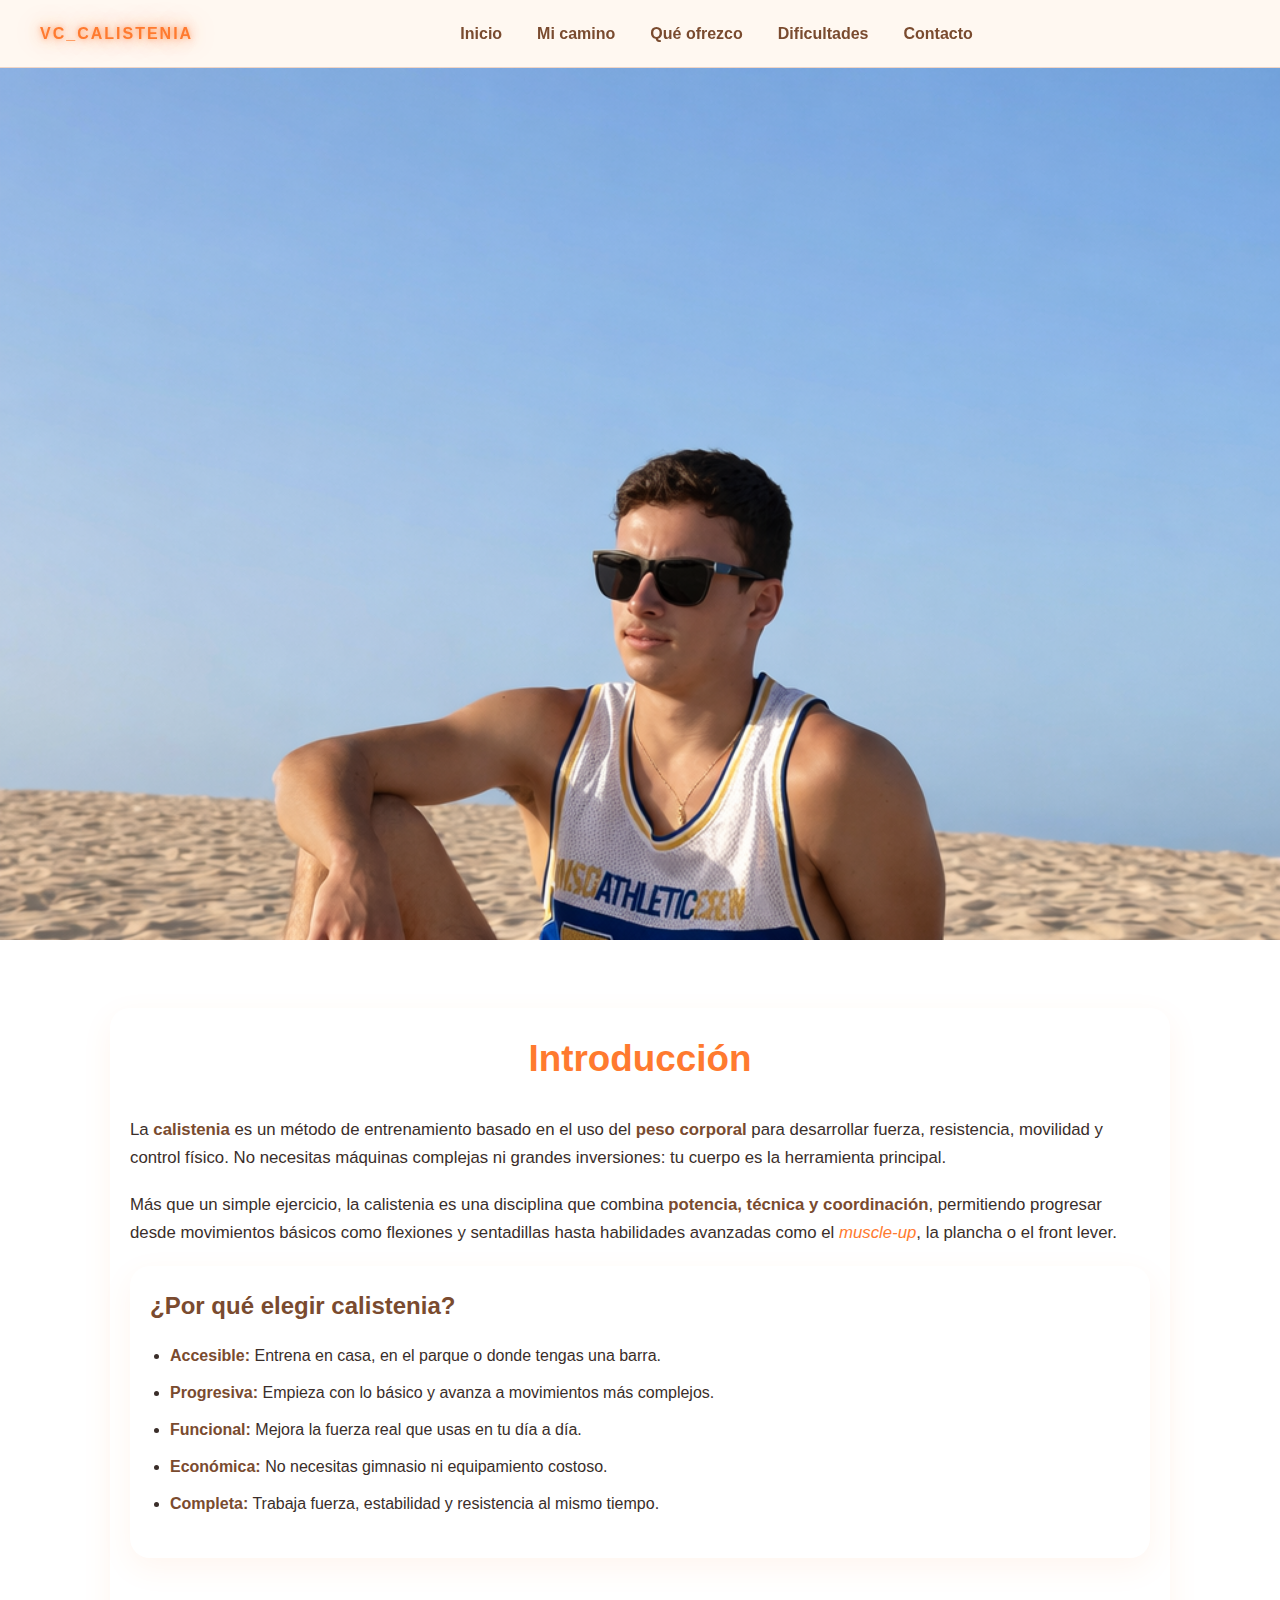
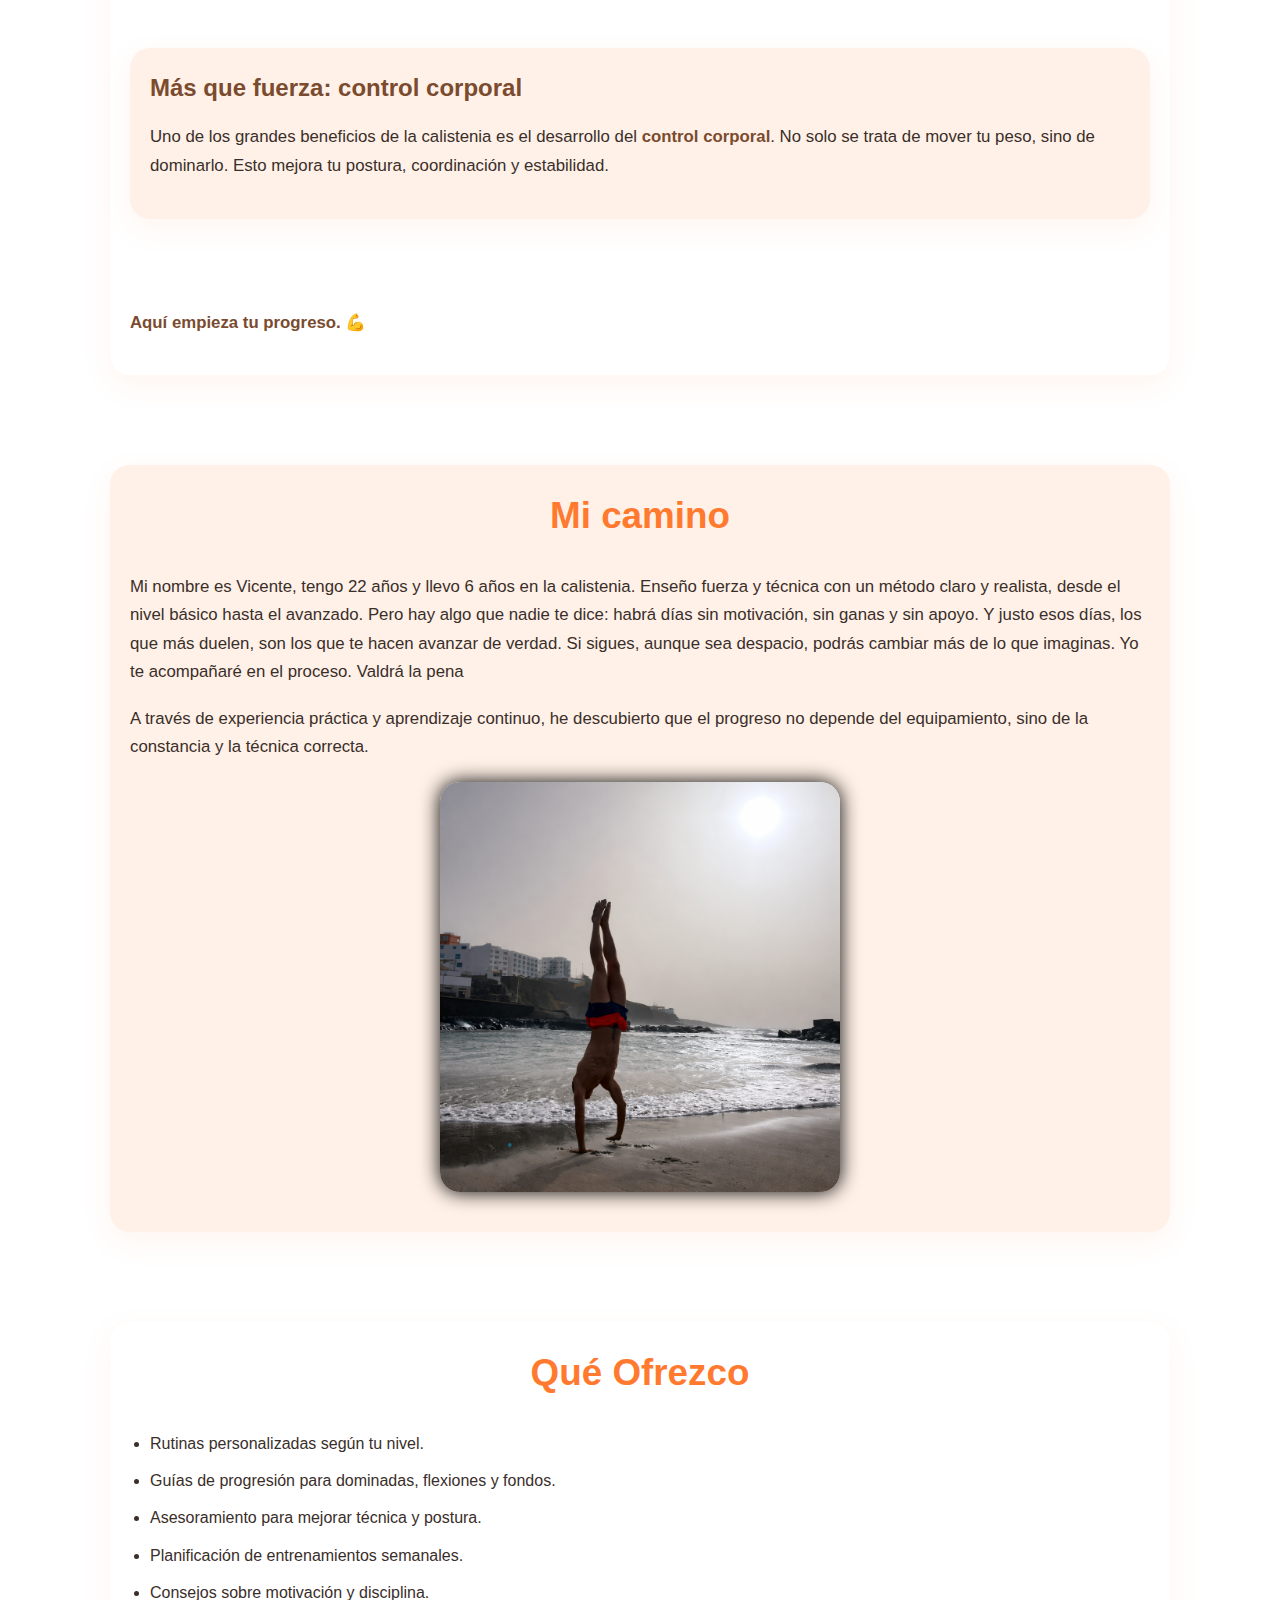
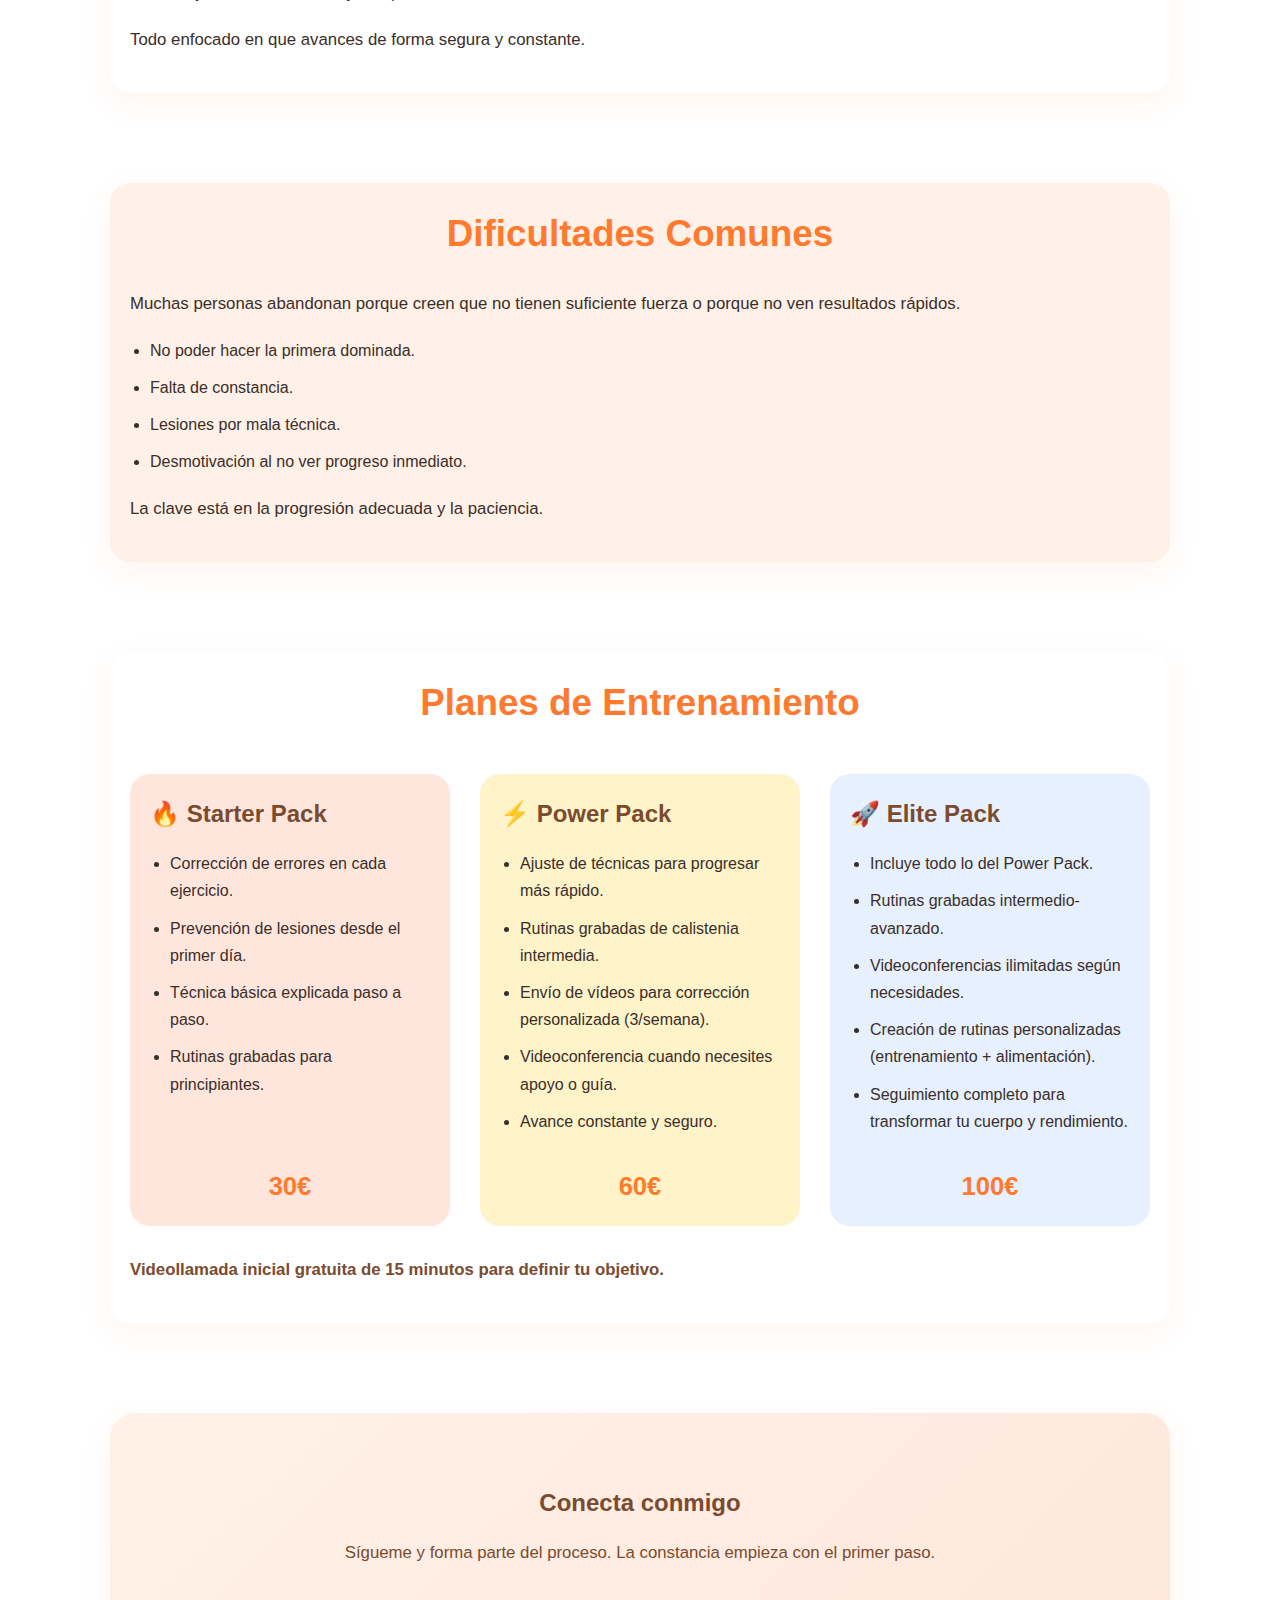
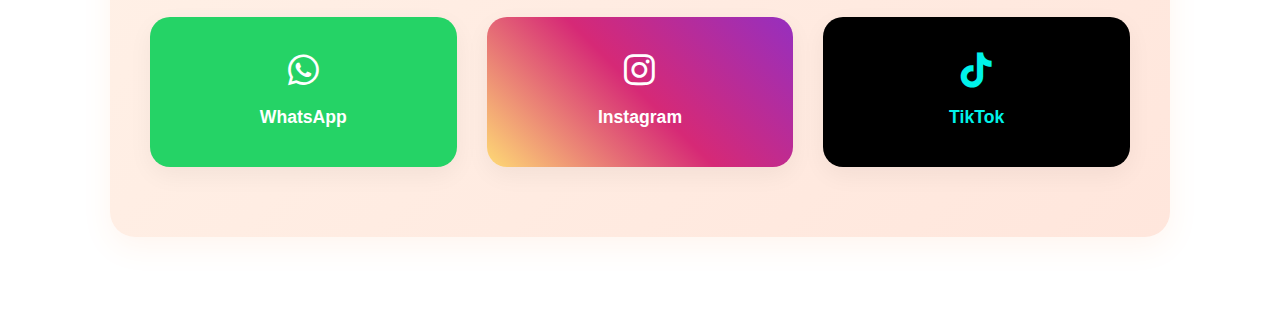
<file: index.html>
<!DOCTYPE html>
<html lang="en">

<head>
    <meta charset="UTF-8">
    <meta name="viewport" content="width=device-width, initial-scale=1.0">
    <title>Document</title>
    <link rel="stylesheet" href="style2.css">
    <link rel="stylesheet" href="animacion.css">
     <link rel="stylesheet" href="animaciontitulo.css">
    <link rel="stylesheet" href="https://cdnjs.cloudflare.com/ajax/libs/font-awesome/6.5.0/css/all.min.css">
</head>




<body>
    <div class="transition-overlay">
    <span class="circle circle1"></span>
    <span class="circle circle2"></span>
    <span class="circle circle3"></span>
</div>
    <div id="menu-principal">

        <div class="logo">VC_Calistenia</div>

        <div class="hamburguesa" id="btn-menu">
            <span></span>
            <span></span>
            <span></span>
        </div>

        <nav class="menu-links" id="menu-links">
            <a class="menu-seccion" href="#introduccion-calistenia">Inicio</a>
            <a class="menu-seccion" href="#quien-soy">Mi camino</a>
            <a class="menu-seccion" href="#que-ofrezco">Qué ofrezco</a>
            <a class="menu-seccion" href="#dificultades">Dificultades</a>
            <a class="menu-seccion" href="#contacto">Contacto</a>
        </nav>

    </div>
    <img class="imagen-principal" src="img/vicentepro.png" alt="">
    <div id="contenedor-principal">

        <section id="introduccion-calistenia">
            <header>
                <h1>Introducción</h1>
            </header>

            <article>
                <p>
                    La <strong>calistenia</strong> es un método de entrenamiento basado en el uso del
                    <strong>peso corporal</strong> para desarrollar fuerza, resistencia, movilidad
                    y control físico. No necesitas máquinas complejas ni grandes inversiones:
                    tu cuerpo es la herramienta principal.
                </p>

                <p>
                    Más que un simple ejercicio, la calistenia es una disciplina que combina
                    <strong>potencia, técnica y coordinación</strong>, permitiendo progresar
                    desde movimientos básicos como flexiones y sentadillas hasta habilidades
                    avanzadas como el <em>muscle-up</em>, la plancha o el front lever.
                </p>
            </article>

            <section>
                <h2>¿Por qué elegir calistenia?</h2>
                <ul>
                    <li><strong>Accesible:</strong> Entrena en casa, en el parque o donde tengas una barra.</li>
                    <li><strong>Progresiva:</strong> Empieza con lo básico y avanza a movimientos más complejos.</li>
                    <li><strong>Funcional:</strong> Mejora la fuerza real que usas en tu día a día.</li>
                    <li><strong>Económica:</strong> No necesitas gimnasio ni equipamiento costoso.</li>
                    <li><strong>Completa:</strong> Trabaja fuerza, estabilidad y resistencia al mismo tiempo.</li>
                </ul>
            </section>

            <section>
                <h2>Más que fuerza: control corporal</h2>
                <p>
                    Uno de los grandes beneficios de la calistenia es el desarrollo del
                    <strong>control corporal</strong>. No solo se trata de mover tu peso,
                    sino de dominarlo. Esto mejora tu postura, coordinación y estabilidad.
                </p>
            </section>

            <footer>
                <p><strong>Aquí empieza tu progreso.</strong> 💪</p>
            </footer>
        </section>
        <!-- SECCIÓN quien soy -->
        <section id="quien-soy">
            <h1>Mi camino</h1>
            <p>
                Mi nombre es Vicente, tengo 22 años y llevo 6 años en la calistenia. Enseño fuerza y
                técnica con un método claro y realista, desde el nivel básico hasta el avanzado. Pero
                hay algo que nadie te dice: habrá días sin motivación, sin ganas y sin apoyo. Y justo
                esos días, los que más duelen, son los que te hacen avanzar de verdad. Si sigues, aunque
                sea despacio, podrás cambiar más de lo que imaginas. Yo te acompañaré en el proceso. Valdrá la pena
            </p>

            <p>
                A través de experiencia práctica y aprendizaje continuo, he descubierto que
                el progreso no depende del equipamiento, sino de la constancia y la técnica correcta.
            </p>
            <img class="imagen-pino" src="img/pino.png" alt="">
        </section>
        <!-- SECCIÓN QUÉ OFREZCO -->
        <section id="que-ofrezco">
            <h1>Qué Ofrezco</h1>
            <ul>
                <li>Rutinas personalizadas según tu nivel.</li>
                <li>Guías de progresión para dominadas, flexiones y fondos.</li>
                <li>Asesoramiento para mejorar técnica y postura.</li>
                <li>Planificación de entrenamientos semanales.</li>
                <li>Consejos sobre motivación y disciplina.</li>
            </ul>
            <p>
                Todo enfocado en que avances de forma segura y constante.
            </p>
        </section>


        <!-- SECCIÓN DIFICULTADES -->
        <section id="dificultades">
            <h1>Dificultades Comunes</h1>
            <p>
                Muchas personas abandonan porque creen que no tienen suficiente fuerza
                o porque no ven resultados rápidos.
            </p>
            <ul>
                <li>No poder hacer la primera dominada.</li>
                <li>Falta de constancia.</li>
                <li>Lesiones por mala técnica.</li>
                <li>Desmotivación al no ver progreso inmediato.</li>
            </ul>
            <p>
                La clave está en la progresión adecuada y la paciencia.
            </p>
        </section>
        <section id="pricing">
            <h1>Planes de Entrenamiento</h1>

            <div class="contenedor-paquetes">

                <!-- STARTER PACK -->
                <article class="paquete-prime paquete starter">
                    <h2>🔥 Starter Pack</h2>
                    <ul>
                        <li>Corrección de errores en cada ejercicio.</li>
                        <li>Prevención de lesiones desde el primer día.</li>
                        <li>Técnica básica explicada paso a paso.</li>
                        <li>Rutinas grabadas para principiantes.</li>
                    </ul>
                    <p class="precio">30€</p>
                </article>


                <!-- POWER PACK -->
                <article class="paquete-prime paquete power">
                    <h2>⚡ Power Pack</h2>
                    <ul>
                        <li>Ajuste de técnicas para progresar más rápido.</li>
                        <li>Rutinas grabadas de calistenia intermedia.</li>
                        <li>Envío de vídeos para corrección personalizada (3/semana).</li>
                        <li>Videoconferencia cuando necesites apoyo o guía.</li>
                        <li>Avance constante y seguro.</li>
                    </ul>
                    <p class="precio">60€</p>
                </article>


                <!-- ELITE PACK -->
                <article class="paquete-prime paquete elite">
                    <h2>🚀 Elite Pack</h2>
                    <ul>
                        <li>Incluye todo lo del Power Pack.</li>
                        <li>Rutinas grabadas intermedio-avanzado.</li>
                        <li>Videoconferencias ilimitadas según necesidades.</li>
                        <li>Creación de rutinas personalizadas (entrenamiento + alimentación).</li>
                        <li>Seguimiento completo para transformar tu cuerpo y rendimiento.</li>
                    </ul>
                    <p class="precio">100€</p>
                </article>

            </div>

            <p class="nota-paquetes">
                Videollamada inicial gratuita de 15 minutos para definir tu objetivo.
            </p>
        </section>



        <!-- SECCIÓN COMENTARIOS -->
        <section id="contacto">
            <h2 class="titulo-conecta">Conecta conmigo</h2>
            <p class="subtitulo-contacto">
                Sígueme y forma parte del proceso. La constancia empieza con el primer paso.
            </p>

            <div class="redes-container">

                <a href="https://wa.me/609600156" class="red social-whatsapp" target="_blank">
                    <i class="fab fa-whatsapp"></i>
                    <span>WhatsApp</span>
                </a>

                <a href="https://www.instagram.com/vc_calistenia?igsh=NDVhdHhjeDBsNzYy" class="red social-instagram">
                    <i class="fab fa-instagram"></i>
                    <span>Instagram</span>
                </a>

                <a href="https://www.tiktok.com/@vc_calistenia" class="red social-tiktok">
                    <i class="fab fa-tiktok"></i>
                    <span>TikTok</span>
                </a>



            </div>
        </section>
    </div>
</body>

<script>
    let paquetes = document.querySelectorAll(".paquete-prime")
    paquetes.forEach(x => {
        x.addEventListener("click", () => {
            window.location.href="#contacto"
           
        })
    })
</script>
<script>
    const btnMenu = document.getElementById("btn-menu");
    const menu = document.getElementById("menu-links");
    const btns = menu.querySelectorAll("a")

    btns.forEach(x => {

        x.addEventListener("click", () => {
            menu.classList.remove("active");
        })
    })

    btnMenu.addEventListener("click", () => {
        menu.classList.toggle("active");
    });
</script>
<script>
    const links = document.querySelectorAll(".menu-seccion");
    const overlay = document.querySelector(".transition-overlay");

    links.forEach(link => {
        link.addEventListener("click", function (e) {


            setTimeout(() => {
                window.location.hash = target;
            }, 200);
            e.preventDefault(); // detenemos navegación inmediata
            const target = this.getAttribute("href");

            overlay.classList.add("active");

            setTimeout(() => {
                overlay.classList.remove("active");
                // va a la sección después de animar
            }, 1000); // duración igual que la animación
        });
    });
</script>

</html>
</file>
<file: style2.css>
.imagen-principal {
    margin-top: 40px;
    width: 100%;
    height: 100vh;
    /* 100% de la altura de la pantalla */
    object-fit: cover;
    /* Ajusta sin deformar */
  
    object-position: top;
}

.imagen-pino {
    width: 70vw;
    max-width: 400px;
    height:  max-content;
    object-fit: cover;
    /* Ajusta sin deformar */
    display: block;
    justify-self: center;
    box-shadow: 0 0 20px black;
    border-radius: 20px;
    margin: 20px;
}

#contacto{
    display: flex;
    flex-direction: column;
    justify-content: center;
}

/* ===== RESET ===== */
* {
    margin: 0;
    padding: 0;
    box-sizing: border-box;
}

html {
    scroll-behavior: smooth;
}

body {
    font-family: 'Segoe UI', Arial, sans-serif;
    background: #ffffff;
    /* crema cálido */
    color: #3a2e2a;
    line-height: 1.7;
}

/* ===== MENÚ BASE ===== */

#menu-principal {
    position: fixed;
    top: 0;
    width: 100%;
    background: #fff8f1;
    display: flex;
    justify-content: space-between;
    align-items: center;
    padding: 20px 40px;
    border-bottom: 1px solid #f0d5c6;
    z-index: 3000;
}

.logo {
    font-weight: bold;
    font-size: 1.2rem;
    color: #ff7a2f;
}

/* ===== LINKS DESKTOP ===== */

.menu-links {
    display: flex;
    align-items: center;
    justify-content: center;
    width: 100%;
    gap: 35px;
}

.menu-seccion {
    text-decoration: none;
    font-weight: 600;
    color: #7a4b2f;
    transition: 0.3s;
}

.menu-seccion:hover {
    color: #ff7a2f;
}

/* ===== BOTÓN HAMBURGUESA ===== */

.hamburguesa {
    display: none;
    flex-direction: column;
    gap: 5px;
    cursor: pointer;
}

.hamburguesa span {
    width: 25px;
    height: 3px;
    background: #7a4b2f;
    transition: 0.3s;
}

/* ===== MODO MÓVIL ===== */


@media (max-width: 768px) {

   

    .menu-links {
        position: absolute;
        top: 70px;
        right: 0;
        background: #fff8f1;
        width: 100%;
        flex-direction: column;
        align-items: center;
        gap: 25px;
        padding: 30px 0;
        display: none;
        box-shadow: 0 10px 30px rgba(0, 0, 0, 0.08);
    }

    .menu-links.active {
        display: flex;
    }

    .hamburguesa {
        display: flex;
    }

}


/* ===== CONTENEDOR ===== */
#contenedor-principal {
    max-width: 1100px;
    margin: 60px auto;
    padding: 0 20px;
}

/* ===== SECCIONES ===== */
section {
    margin-bottom: 90px;
    padding: 20px;
    border-radius: 20px;
    background: #ffffff;
    box-shadow: 0 10px 30px rgba(255, 122, 47, 0.08);
    transition: 0.3s ease;
    scroll-margin-top: 120px;
}

section:hover {
    transform: translateY(-5px);
    box-shadow: 0 15px 40px rgba(255, 122, 47, 0.15);
}

/* Alternar fondo suave */
section:nth-child(even) {
    background: #fff1e7;
}

/* ===== TÍTULOS ===== */
h1 {
    font-size: 2.3rem;
    margin-bottom: 25px;
    color: #ff7a2f;
}

h2 {
    margin-bottom: 15px;
    color: #7a4b2f;
}

h3 {
    color: #ff7a2f;
}

/* ===== TEXTO ===== */
p {
    margin-bottom: 18px;
    font-size: 1.05rem;
}

strong {
    color: #7a4b2f;
}

em {
    color: #ff7a2f;
}

/* ===== LISTAS ===== */
ul {
    margin-left: 20px;
    margin-bottom: 20px;
}

li {
    margin-bottom: 10px;
}

/* ===== PRICING ===== */
.contenedor-paquetes {
    display: grid;
    grid-template-columns: repeat(auto-fit, minmax(280px, 1fr));
    gap: 30px;
    margin-top: 40px;
}

.paquete {
    padding: 20px;
    padding-bottom: 0;
    border-radius: 20px;
    transition: 0.3s ease;

    display: flex;
    flex-direction: column;
    /* coloca todo en vertical */
    height: 100%;
    /* importante para que todos tengan misma altura */
}

/* Colores suaves distintos */
.starter {
    background: #ffe6dc;
}

.power {
    background: #fff3c9;
}

.elite {
    background: #e6f0ff;
}

.paquete:hover {
    transform: translateY(-8px);
    box-shadow: 0 15px 35px rgba(0, 0, 0, 0.08);
}

.precio {
    margin-top: auto;
    /* empuja el precio hacia abajo */
    text-align: center;
    /* centra horizontalmente */
    font-size: 1.6rem;
    font-weight: bold;
    color: #ff7a2f;
}

.nota-paquetes {
    margin-top: 30px;
    font-weight: 600;
    color: #7a4b2f;
}

/* ===== CONTACTO ===== */
#contacto article {
    margin-top: 20px;
    padding: 20px;
    border-radius: 15px;
    background: #fff1e7;
    transition: 0.3s ease;
}

#contacto article:hover {
    background: #ffe6dc;
}


/* ===== CONTACTO ===== */

#contacto {
    text-align: center;
    padding: 70px 40px;
    background: linear-gradient(135deg, #fff1e7, #ffe6dc);
    border-radius: 25px;
}

#contacto h1 {
    margin-bottom: 10px;
}

.subtitulo-contacto {
    margin-bottom: 50px;
    color: #7a4b2f;
    font-weight: 500;
}

/* Contenedor redes */
.redes-container {
    display: grid;
    grid-template-columns: repeat(auto-fit, minmax(180px, 1fr));
    gap: 30px;
}

/* Tarjeta social */
.red {
    text-decoration: none;
    padding: 35px 20px;
    border-radius: 20px;
    background: white;
    display: flex;
    flex-direction: column;
    align-items: center;
    gap: 15px;
    font-size: 1.1rem;
    font-weight: 600;
    transition: 0.3s ease;
    box-shadow: 0 8px 25px rgba(0, 0, 0, 0.05);
    color: #333;
}

/* Iconos */
.red i {
    font-size: 2.2rem;
    transition: 0.3s ease;
}

/* Hover general */
.red:hover {
    transform: translateY(-8px);
    box-shadow: 0 15px 35px rgba(0, 0, 0, 0.12);
}

/* Colores personalizados */
.social-instagram {
    background: linear-gradient(45deg, #feda75, #d62976, #962fbf);
    color: white;
}

.social-tiktok {
    background: #000;
    color: #00f2ea;
}

.social-twitch {
    background: #9146ff;
    color: white;
}

/* Solo estilo del icono Twitch */
.social-twitch i {
    color: #9146ff;
}

.social-twitch i {
    color: white;
}

.social-telegram {
    background: #0088cc;
    color: white;
}
.social-whatsapp {
    background: #25D366;
    color: white;
}


section h1{
    width: 100%;
    text-align: center;
}
</file>
<file: animacion.css>
/* ===== OVERLAY DE TRANSICIÓN ===== */

.transition-overlay {
    position: fixed;
    top: 0;
    right: 0;
    width: 100%;
    height: 100%;
    pointer-events: none;
    overflow: hidden;
    z-index: 2000;
}

.circle {
    position: absolute;
    top: -150px;
    right: -150px;
    width: 100px;
    height: 100px;
    border-radius: 50%;
    transform: scale(0);
    opacity: 0;
}

/* Colores cálidos tipo parque */
.circle1 { background: #ff7a2f; }
.circle2 { background: #ffb347; }
.circle3 { background: #ffd699; }

/* Animación activa */
.transition-overlay.active .circle {
    animation: moveCircle 1s ease-in-out forwards;
}

.transition-overlay.active .circle2 {
    animation-delay: 0.15s;
}

.transition-overlay.active .circle3 {
    animation-delay: 0.3s;
}

/* Keyframes */
@keyframes moveCircle {
    0% {
        transform: scale(0);
        opacity: 1;
        top: -150px;
        right: -150px;
    }

    40% {
        transform: scale(20);
        opacity: 1;
    }

    70% {
        top: 60%;
        right: 60%;
        opacity: 0;
        transform: scale(10);
    }

    100% {
        top: 100%;
        right: 100%;
        transform: scale(0);
        opacity: 0;
    }
}



.titulo-conecta {
    display: inline-block;
    animation: latidoSuave 2.5s ease-in-out infinite;
    transition: 0.3s;
}

/* Animación */
@keyframes latidoSuave {

    0% {
        transform: scale(1);
    }

    50% {
        transform: scale(1.08);
    }

    100% {
        transform: scale(1);
    }
}
</file>
<file: animaciontitulo.css>
.logo {
    position: relative;
    font-size: 1rem;
    font-weight: 900;
    letter-spacing: 2px;
    color: #ff7a2f;
    text-transform: uppercase;
    z-index: 1;

    text-shadow:
        0 0 5px rgba(255,122,47,0.6),
        0 0 15px rgba(255,122,47,0.6),
        0 0 30px rgba(255,122,47,0.4);

    animation: logoGlow 2s ease-in-out infinite alternate;
}

/* 🔥 Aura pulsante */
@keyframes logoGlow {
    0% {
        text-shadow:
            0 0 5px rgba(255,122,47,0.6),
            0 0 15px rgba(255,122,47,0.6),
            0 0 30px rgba(255,122,47,0.4);
    }
    100% {
        text-shadow:
            0 0 10px rgba(255,122,47,0.9),
            0 0 25px rgba(255,179,71,0.9),
            0 0 50px rgba(255,122,47,0.8);
    }
}


.logo::after {
    content: "";
    position: absolute;
    top: 0;
    left: -100%;
    width: 50%;
    height: 100%;
    background: linear-gradient(
        120deg,
        transparent,
        rgba(255,255,255,0.6),
        transparent
    );
    animation: shineMove 3s infinite;
}

@keyframes shineMove {
    0% { left: -100%; }
    100% { left: 500%; }
}
</file>
